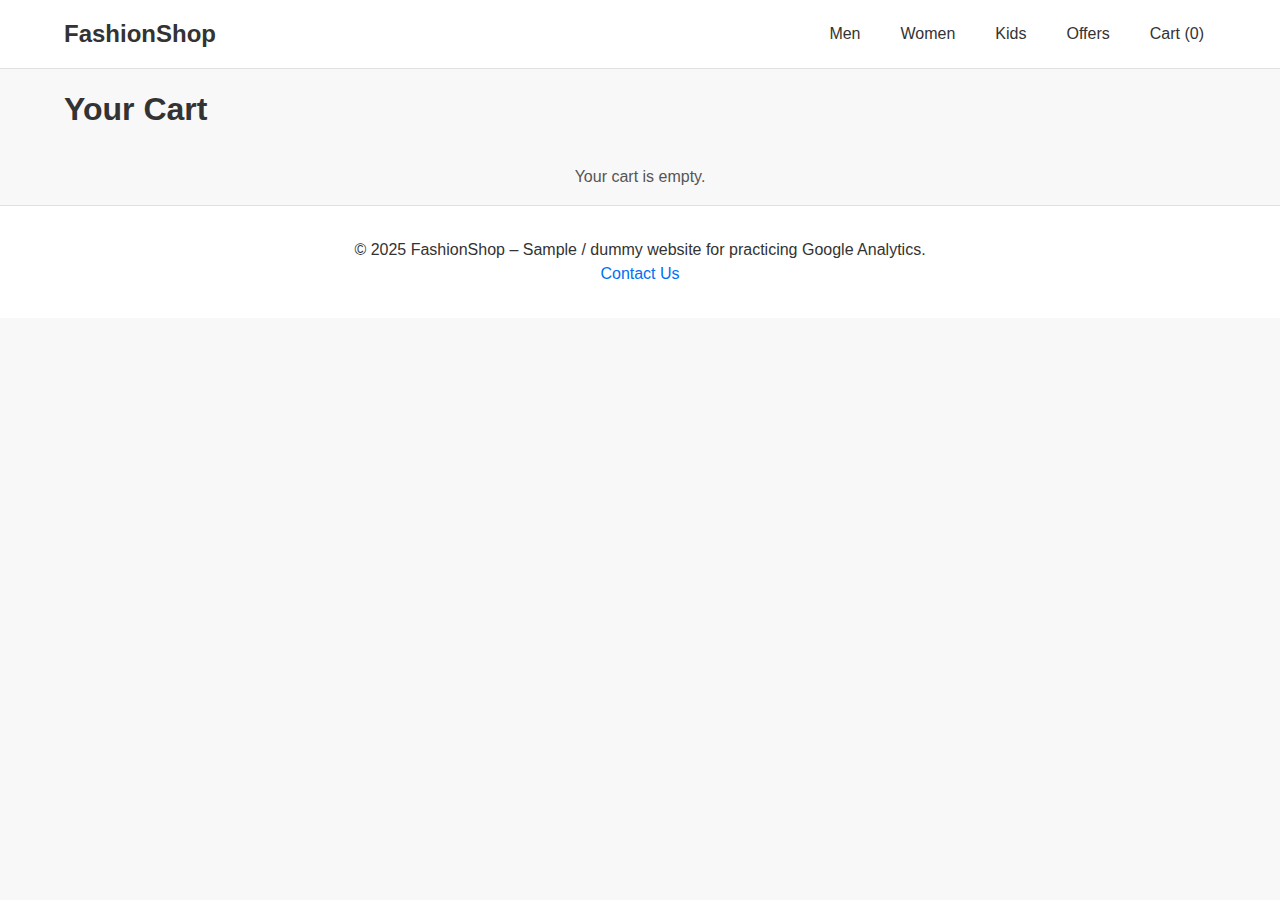
<file: cart.html>
<!DOCTYPE html>
<html lang="en">
  <head>
    <meta charset="UTF-8" />
    <meta name="viewport" content="width=device-width, initial-scale=1.0" />
    <title>Your Cart</title>
    <link rel="stylesheet" href="assets/style.css" />
    <script defer src="assets/app.js"></script>
  </head>
  <body>
    <header class="navbar">
      <div class="container">
        <a href="index.html" class="logo">FashionShop</a>
        <nav>
          <ul>
            <li><a href="category.html#men">Men</a></li>
            <li><a href="category.html#women">Women</a></li>
            <li><a href="category.html#kids">Kids</a></li>
            <li><a href="offers.html?offer=SUMMER_30">Offers</a></li>
            <li><a href="cart.html">Cart (<span id="nav-cart-count">0</span>)</a></li>
          </ul>
        </nav>
      </div>
    </header>
    <main>
      <section class="container">
        <h1>Your Cart</h1>
        <div id="cart-items"></div>
        <div id="cart-summary" class="cart-summary">
          <p>Total: $<span id="cart-total">0</span></p>
          <a id="checkout-btn" href="checkout.html" class="btn btn-primary">Begin Checkout</a>
        </div>
        <p id="empty-cart" class="empty-message">Your cart is empty.</p>
      </section>
    </main>
    <footer class="footer">
      <div class="container">
        <p>© 2025 FashionShop – Sample / dummy website for practicing Google Analytics.</p>
        <a href="contact.html">Contact Us</a>
      </div>
    </footer>
  </body>
</html>
</file>
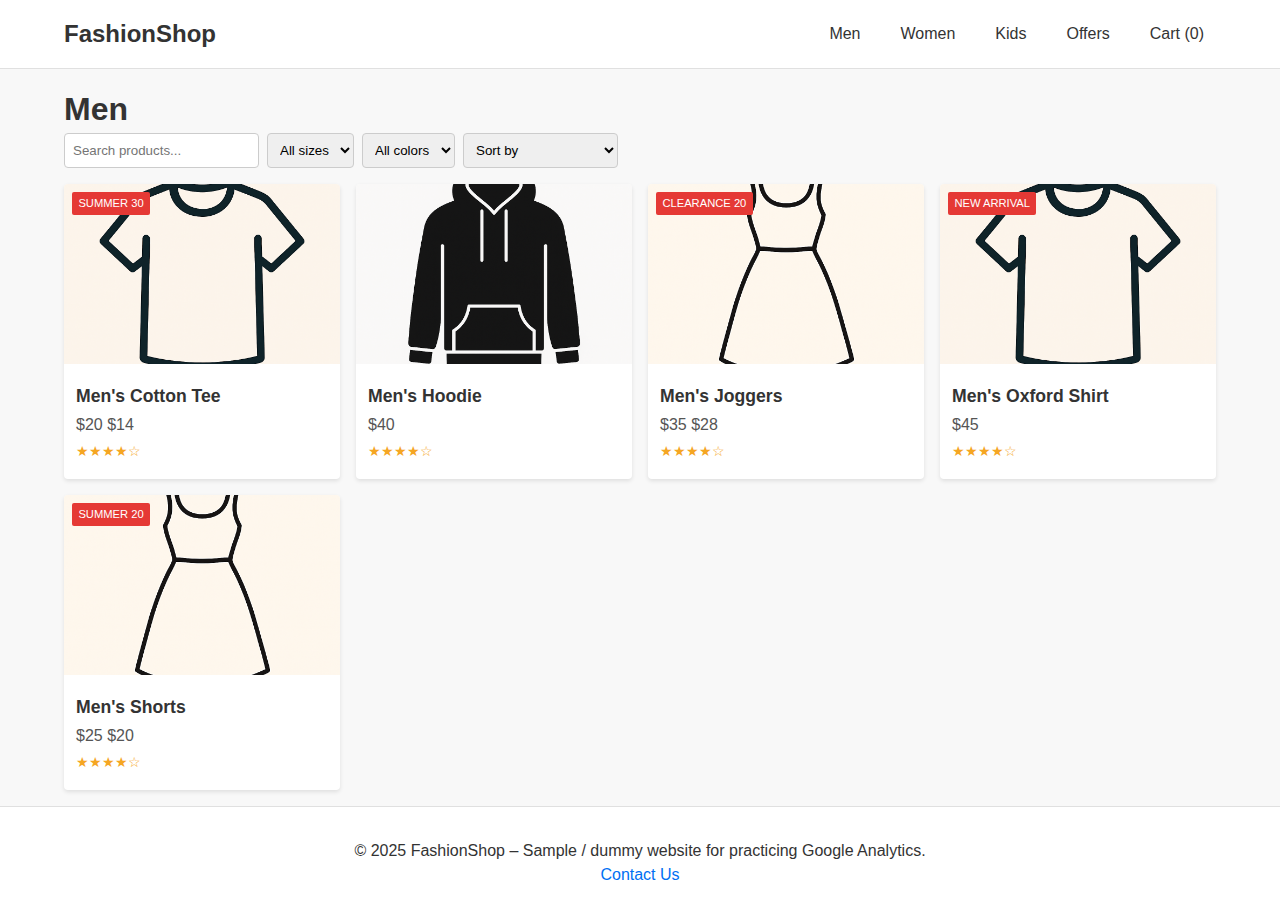
<file: category.html>
<!DOCTYPE html>
<html lang="en">
  <head>
    <meta charset="UTF-8" />
    <meta name="viewport" content="width=device-width, initial-scale=1.0" />
    <title>Shop Category</title>
    <link rel="stylesheet" href="assets/style.css" />
    <script defer src="assets/app.js"></script>
  </head>
  <body>
    <header class="navbar">
      <div class="container">
        <a href="index.html" class="logo">FashionShop</a>
        <nav>
          <ul>
            <li><a href="category.html#men">Men</a></li>
            <li><a href="category.html#women">Women</a></li>
            <li><a href="category.html#kids">Kids</a></li>
            <li><a href="offers.html?offer=SUMMER_30">Offers</a></li>
            <li><a href="cart.html">Cart (<span id="nav-cart-count">0</span>)</a></li>
          </ul>
        </nav>
      </div>
    </header>
    <main>
      <section class="container">
        <h1 id="category-title">Category</h1>
        <div class="filters">
          <input type="text" id="search-input" placeholder="Search products..." />
          <select id="size-filter">
            <option value="">All sizes</option>
            <option value="XS">XS</option>
            <option value="S">S</option>
            <option value="M">M</option>
            <option value="L">L</option>
            <option value="XL">XL</option>
            <option value="2T">2T</option>
            <option value="4T">4T</option>
            <option value="6Y">6Y</option>
            <option value="8Y">8Y</option>
          </select>
          <select id="color-filter">
            <option value="">All colors</option>
            <option value="Black">Black</option>
            <option value="White">White</option>
            <option value="Blue">Blue</option>
            <option value="Red">Red</option>
            <option value="Green">Green</option>
            <option value="Pink">Pink</option>
          </select>
          <select id="sort-select">
            <option value="">Sort by</option>
            <option value="price-asc">Price: Low to High</option>
            <option value="price-desc">Price: High to Low</option>
            <option value="rating-desc">Rating: High to Low</option>
          </select>
        </div>
        <div id="category-products" class="product-grid"></div>
      </section>
    </main>
    <footer class="footer">
      <div class="container">
        <p>© 2025 FashionShop – Sample / dummy website for practicing Google Analytics.</p>
        <a href="contact.html">Contact Us</a>
      </div>
    </footer>
  </body>
</html>
</file>
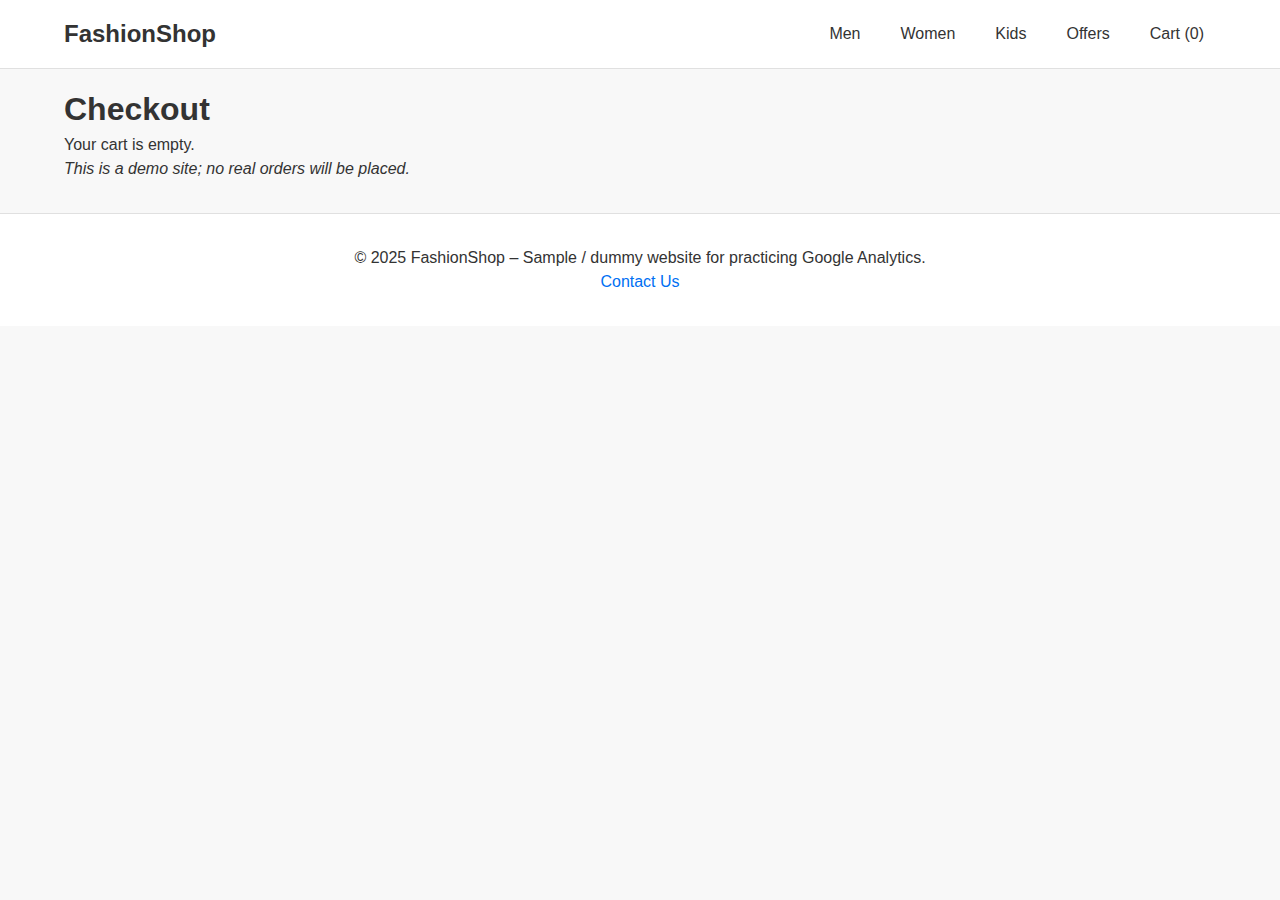
<file: checkout.html>
<!DOCTYPE html>
<html lang="en">
  <head>
    <!-- Google Tag Manager -->
    <script>
      (function(w,d,s,l,i){w[l]=w[l]||[];w[l].push({'gtm.start':
      new Date().getTime(),event:'gtm.js'});var f=d.getElementsByTagName(s)[0],
      j=d.createElement(s),dl=l!='dataLayer'?'&l='+l:'';j.async=true;j.src=
      'https://www.googletagmanager.com/gtm.js?id='+i+dl;f.parentNode.insertBefore(j,f);
      })(window,document,'script','dataLayer','GTM-NNP436WC');
    </script>
    <!-- End Google Tag Manager -->

    <meta charset="UTF-8" />
    <meta name="viewport" content="width=device-width, initial-scale=1.0" />
    <title>Checkout</title>
    <link rel="stylesheet" href="assets/style.css" />
    <script defer src="assets/app.js"></script>
  </head>
  <body>
    <!-- Google Tag Manager (noscript) -->
    <noscript>
      <iframe src="https://www.googletagmanager.com/ns.html?id=GTM-NNP436WC"
      height="0" width="0" style="display:none;visibility:hidden"></iframe>
    </noscript>
    <!-- End Google Tag Manager (noscript) -->

    <header class="navbar">
      <div class="container">
        <a href="index.html" class="logo">FashionShop</a>
        <nav>
          <ul>
            <li><a href="category.html#men">Men</a></li>
            <li><a href="category.html#women">Women</a></li>
            <li><a href="category.html#kids">Kids</a></li>
            <li><a href="offers.html?offer=SUMMER_30">Offers</a></li>
            <li><a href="cart.html">Cart (<span id="nav-cart-count">0</span>)</a></li>
          </ul>
        </nav>
      </div>
    </header>
    <main>
      <section class="container">
        <h1>Checkout</h1>
        <div id="order-summary"></div>
        <p><em>This is a demo site; no real orders will be placed.</em></p>
        <button id="place-order" class="btn btn-primary">Place Order</button>
        <p id="order-message" class="order-message"></p>
      </section>
    </main>
    <footer class="footer">
      <div class="container">
        <p>© 2025 FashionShop – Sample / dummy website for practicing Google Analytics.</p>
        <a href="contact.html">Contact Us</a>
      </div>
    </footer>
  </body>
</html>
</file>
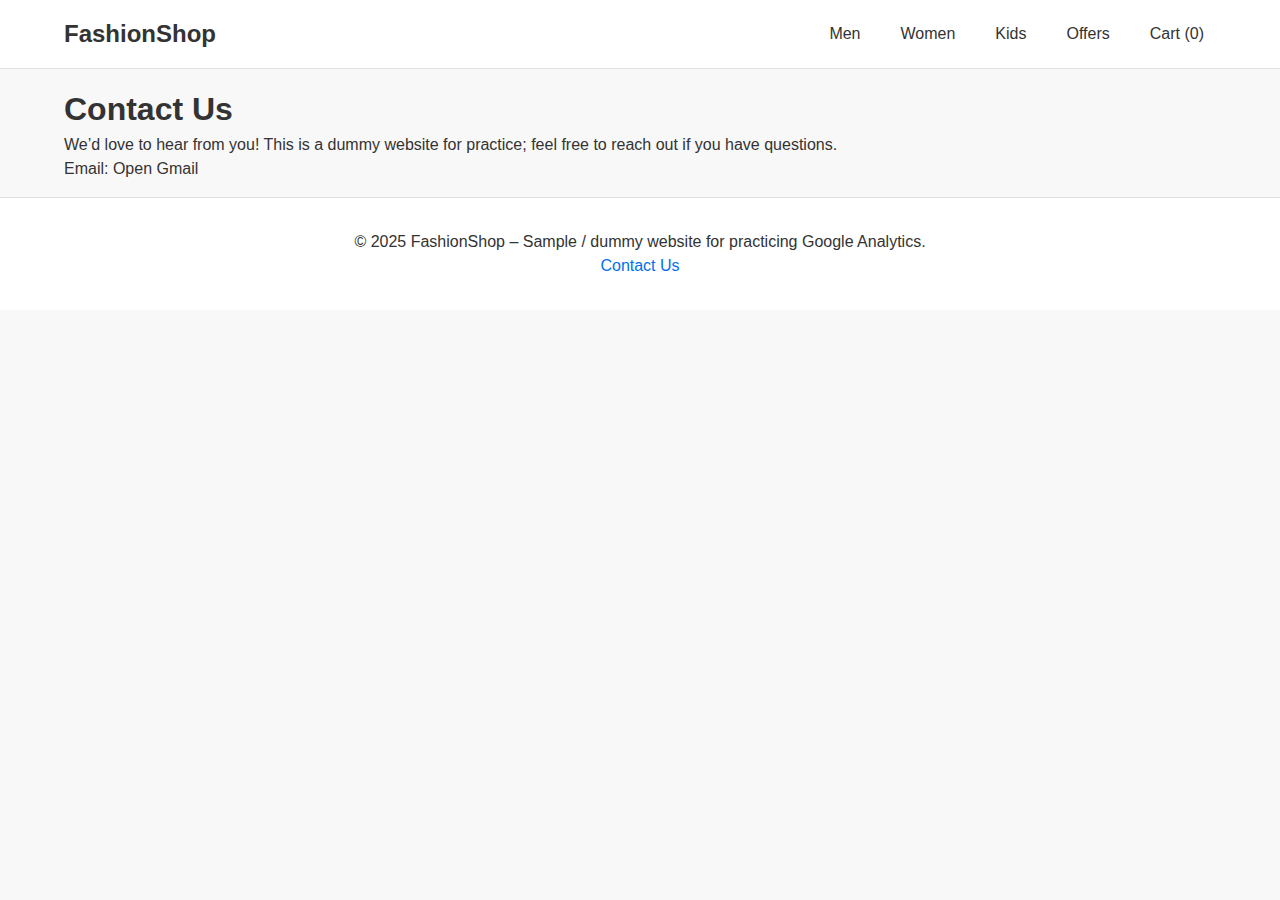
<file: contact.html>
<!DOCTYPE html>
<html lang="en">
  <head>
    <!-- Google Tag Manager -->
    <script>
      (function(w,d,s,l,i){w[l]=w[l]||[];w[l].push({'gtm.start':
      new Date().getTime(),event:'gtm.js'});var f=d.getElementsByTagName(s)[0],
      j=d.createElement(s),dl=l!='dataLayer'?'&l='+l:'';j.async=true;j.src=
      'https://www.googletagmanager.com/gtm.js?id='+i+dl;f.parentNode.insertBefore(j,f);
      })(window,document,'script','dataLayer','GTM-NNP436WC');
    </script>
    <!-- End Google Tag Manager -->

    <meta charset="UTF-8" />
    <meta name="viewport" content="width=device-width, initial-scale=1.0" />
    <title>Contact Us</title>
    <link rel="stylesheet" href="assets/style.css" />
    <script defer src="assets/app.js"></script>
  </head>
  <body>
    <!-- Google Tag Manager (noscript) -->
    <noscript>
      <iframe src="https://www.googletagmanager.com/ns.html?id=GTM-NNP436WC"
      height="0" width="0" style="display:none;visibility:hidden"></iframe>
    </noscript>
    <!-- End Google Tag Manager (noscript) -->

    <header class="navbar">
      <div class="container">
        <a href="index.html" class="logo">FashionShop</a>
        <nav>
          <ul>
            <li><a href="category.html#men">Men</a></li>
            <li><a href="category.html#women">Women</a></li>
            <li><a href="category.html#kids">Kids</a></li>
            <li><a href="offers.html?offer=SUMMER_30">Offers</a></li>
            <li><a href="cart.html">Cart (<span id="nav-cart-count">0</span>)</a></li>
          </ul>
        </nav>
      </div>
    </header>
    <main>
      <section class="container contact">
        <h1>Contact Us</h1>
        <p>We’d love to hear from you! This is a dummy website for practice; feel free to reach out if you have questions.</p>
        <div class="contact-info">
          <p>Email: <a href="https://www.gmail.com" target="_blank" rel="noopener">Open Gmail</a></p>
        </div>
      </section>
    </main>
    <footer class="footer">
      <div class="container">
        <p>© 2025 FashionShop – Sample / dummy website for practicing Google Analytics.</p>
        <a href="contact.html">Contact Us</a>
      </div>
    </footer>
  </body>
</html>
</file>
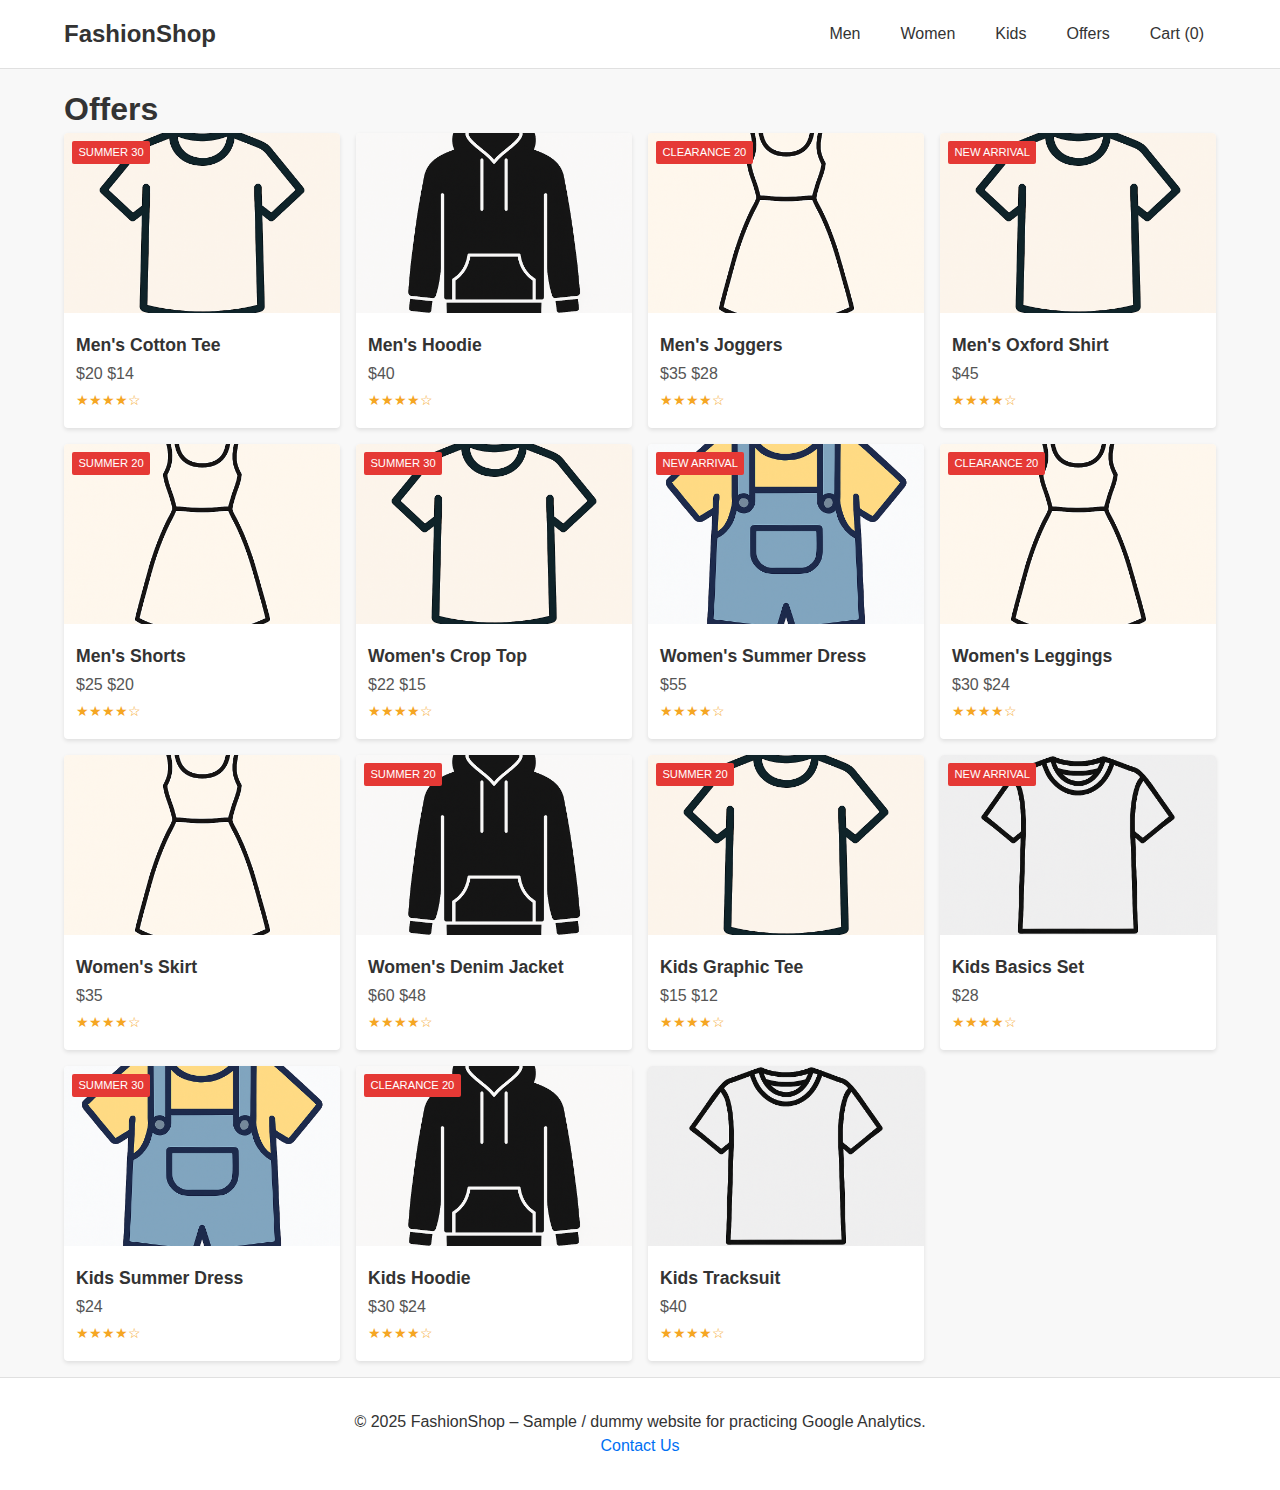
<file: offers.html>
<!DOCTYPE html>
<html lang="en">
  <head>
    <!-- Google Tag Manager -->
<script>(function(w,d,s,l,i){w[l]=w[l]||[];w[l].push({'gtm.start':
new Date().getTime(),event:'gtm.js'});var f=d.getElementsByTagName(s)[0],
j=d.createElement(s),dl=l!='dataLayer'?'&l='+l:'';j.async=true;j.src=
'https://www.googletagmanager.com/gtm.js?id='+i+dl;f.parentNode.insertBefore(j,f);
})(window,document,'script','dataLayer','GTM-MW98V467');</script>
<!-- End Google Tag Manager -->
    <meta charset="UTF-8" />
    <meta name="viewport" content="width=device-width, initial-scale=1.0" />
    <title>Special Offers</title>
    <link rel="stylesheet" href="assets/style.css" />
    <script defer src="assets/app.js"></script>
  </head>
  <body>
    <header class="navbar">
      <div class="container">
        <a href="index.html" class="logo">FashionShop</a>
        <nav>
          <ul>
            <li><a href="category.html#men">Men</a></li>
            <li><a href="category.html#women">Women</a></li>
            <li><a href="category.html#kids">Kids</a></li>
            <li><a href="offers.html?offer=SUMMER_30">Offers</a></li>
            <li><a href="cart.html">Cart (<span id="nav-cart-count">0</span>)</a></li>
          </ul>
        </nav>
      </div>
    </header>
    <main>
      <section class="container">
        <h1 id="offers-title">Offers</h1>
        <div id="offer-products" class="product-grid"></div>
      </section>
    </main>
    <footer class="footer">
      <div class="container">
        <p>© 2025 FashionShop – Sample / dummy website for practicing Google Analytics.</p>
        <a href="contact.html">Contact Us</a>
      </div>
    </footer>
  </body>
  <!-- Google Tag Manager (noscript) -->
<noscript><iframe src="https://www.googletagmanager.com/ns.html?id=GTM-MW98V467"
height="0" width="0" style="display:none;visibility:hidden"></iframe></noscript>
<!-- End Google Tag Manager (noscript) -->
</html>
</file>
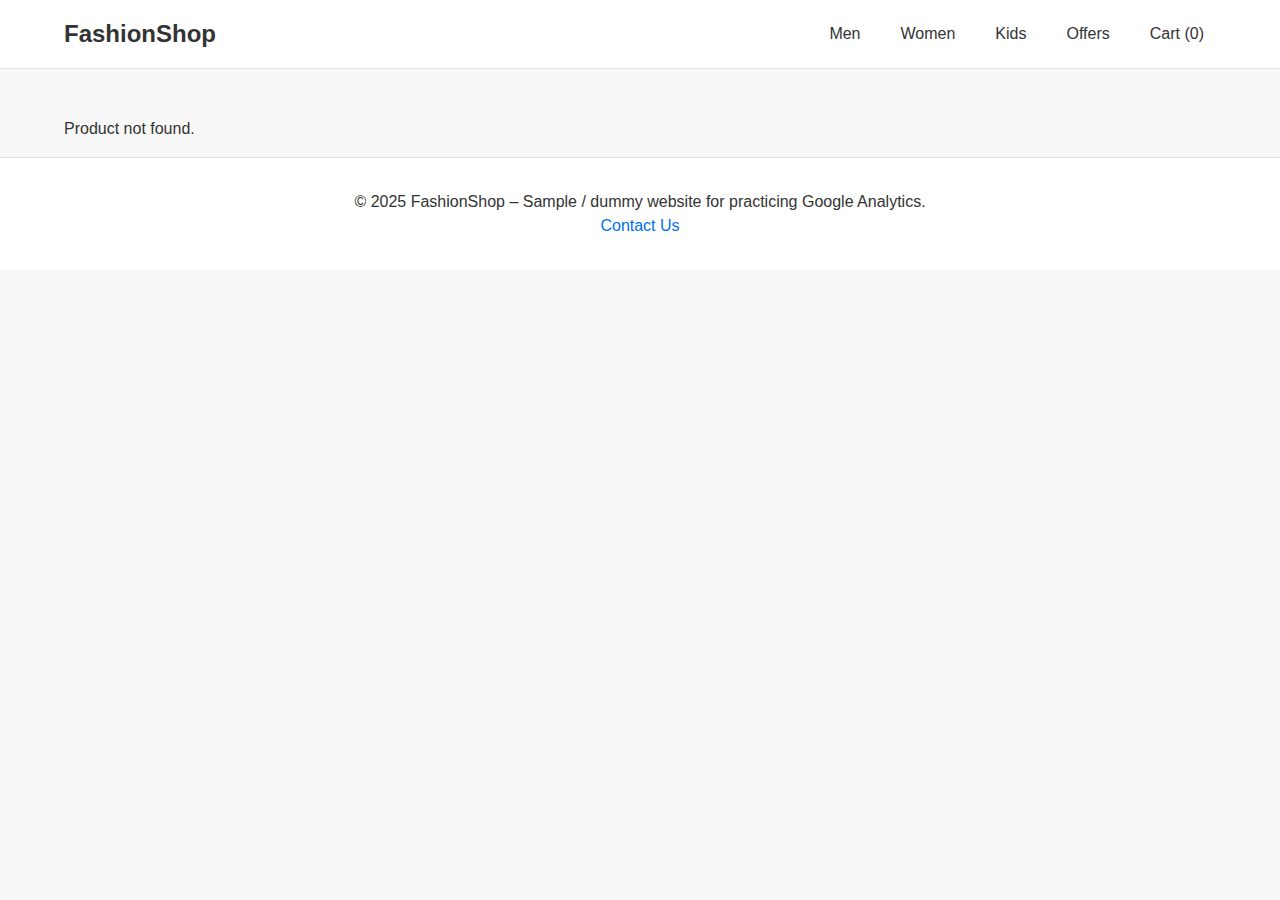
<file: product.html>
<!DOCTYPE html>
<html lang="en">
  <head>
    <!-- Google Tag Manager -->
<script>(function(w,d,s,l,i){w[l]=w[l]||[];w[l].push({'gtm.start':
new Date().getTime(),event:'gtm.js'});var f=d.getElementsByTagName(s)[0],
j=d.createElement(s),dl=l!='dataLayer'?'&l='+l:'';j.async=true;j.src=
'https://www.googletagmanager.com/gtm.js?id='+i+dl;f.parentNode.insertBefore(j,f);
})(window,document,'script','dataLayer','GTM-MW98V467');</script>
<!-- End Google Tag Manager -->
    <meta charset="UTF-8" />
    <meta name="viewport" content="width=device-width, initial-scale=1.0" />
    <title>Product Details</title>
    <link rel="stylesheet" href="assets/style.css" />
    <script defer src="assets/app.js"></script>
  </head>
  <body>
    <header class="navbar">
      <div class="container">
        <a href="index.html" class="logo">FashionShop</a>
        <nav>
          <ul>
            <li><a href="category.html#men">Men</a></li>
            <li><a href="category.html#women">Women</a></li>
            <li><a href="category.html#kids">Kids</a></li>
            <li><a href="offers.html?offer=SUMMER_30">Offers</a></li>
            <li><a href="cart.html">Cart (<span id="nav-cart-count">0</span>)</a></li>
          </ul>
        </nav>
      </div>
    </header>
    <main>
      <section class="container product-detail">
        <div class="product-gallery">
          <img id="product-image" alt="Product image" />
        </div>
        <div class="product-info">
          <h1 id="product-name"></h1>
          <p id="product-price"></p>
          <div class="rating" id="product-rating"></div>
          <p><strong>Sizes:</strong></p>
          <div id="size-options" class="options"></div>
          <p><strong>Colors:</strong></p>
          <div id="color-options" class="options"></div>
          <button id="add-to-cart" class="btn btn-primary">Add to Cart</button>
          <button id="see-reviews" class="btn btn-secondary">See Reviews</button>
        </div>
      </section>
      <!-- Reviews Drawer -->
      <div id="reviews-drawer" class="drawer">
        <div class="drawer-content">
          <button id="close-reviews" class="close-btn">×</button>
          <h2>Reviews</h2>
          <div id="reviews-list"></div>
        </div>
      </div>
    </main>
    <footer class="footer">
      <div class="container">
        <p>© 2025 FashionShop – Sample / dummy website for practicing Google Analytics.</p>
        <a href="contact.html">Contact Us</a>
      </div>
    </footer>
  </body>
  <!-- Google Tag Manager (noscript) -->
<noscript><iframe src="https://www.googletagmanager.com/ns.html?id=GTM-MW98V467"
height="0" width="0" style="display:none;visibility:hidden"></iframe></noscript>
<!-- End Google Tag Manager (noscript) -->
</html>
</file>
<file: assets/style.css>
/* Base styling */
* {
  box-sizing: border-box;
  margin: 0;
  padding: 0;
}
/* Category images override */
.category-grid .category-card:nth-child(1) .category-img {
  background-image: url('assets/images/men.png') !important;
}
.category-grid .category-card:nth-child(2) .category-img {
  background-image: url('assets/images/women.png') !important;
}
.category-grid .category-card:nth-child(3) .category-img {
  background-image: url('assets/images/kids.png') !important;
}

body {
  font-family: Arial, sans-serif;
  line-height: 1.5;
  color: #333;
  background-color: #f8f8f8;
}

a {
  color: inherit;
  text-decoration: none;
}

.container {
  width: 90%;
  max-width: 1200px;
  margin: 0 auto;
  padding: 1rem 0;
}

/* Navigation */
.navbar {
  background-color: #fff;
  border-bottom: 1px solid #e0e0e0;
  position: sticky;
  top: 0;
  z-index: 10;
}

.navbar .container {
  display: flex;
  justify-content: space-between;
  align-items: center;
}

.logo {
  font-size: 1.5rem;
  font-weight: bold;
}

.navbar ul {
  display: flex;
  list-style: none;
  gap: 1rem;
}

.navbar li a {
  padding: 0.5rem 0.75rem;
  border-radius: 4px;
  transition: background-color 0.2s;
}
.navbar li a:hover {
  background-color: #f0f0f0;
}

/* Hero section */
.hero {
  background-image: url('https://source.unsplash.com/1600x600/?fashion,sale');
  background-size: cover;
  background-position: center;
  color: #fff;
  padding: 4rem 0;
  text-align: center;
  position: relative;
}
.hero::after {
  content: '';
  position: absolute;
  top: 0;
  left: 0;
  width: 100%;
  height: 100%;
  background: rgba(0, 0, 0, 0.4);
}
.hero-content {
  position: relative;
  z-index: 1;
}
.hero h1 {
  font-size: 2.5rem;
  margin-bottom: 1rem;
}
.hero p {
  font-size: 1.2rem;
  margin-bottom: 2rem;
}

/* Buttons */
.btn {
  display: inline-block;
  padding: 0.75rem 1.5rem;
  border-radius: 4px;
  font-weight: bold;
  cursor: pointer;
  text-align: center;
  transition: background-color 0.2s, color 0.2s;
}
.btn-primary {
  background-color: #0070f3;
  color: #fff;
}
.btn-primary:hover {
  background-color: #0059c1;
}
.btn-secondary {
  background-color: #e0e0e0;
  color: #333;
}
.btn-secondary:hover {
  background-color: #c2c2c2;
}

/* Categories */
.categories h2 {
  margin-bottom: 1rem;
  text-align: center;
}
.category-grid {
  display: flex;
  flex-wrap: wrap;
  gap: 1rem;
  justify-content: center;
}
.category-card {
  background-color: #fff;
  border-radius: 4px;
  overflow: hidden;
  width: 30%;
  min-width: 250px;
  text-align: center;
  transition: transform 0.2s;
  box-shadow: 0 2px 6px rgba(0, 0, 0, 0.1);
}
.category-card:hover {
  transform: translateY(-3px);
}
.category-img {
  width: 100%;
  height: 150px;
  background-size: cover;
  background-position: center;
}
.category-card h3 {
  margin: 0.75rem 0;
  font-size: 1.2rem;
}

/* Products */
.product-grid {
  display: grid;
  grid-template-columns: repeat(auto-fit, minmax(220px, 1fr));
  gap: 1rem;
}

.product-card {
  background-color: #fff;
  border-radius: 4px;
  overflow: hidden;
  box-shadow: 0 2px 4px rgba(0, 0, 0, 0.1);
  transition: transform 0.2s;
}
.product-card:hover {
  transform: translateY(-3px);
}
.product-card img {
  width: 100%;
  height: 180px;
  object-fit: cover;
}
.product-card .product-info {
  padding: 0.75rem;
}
.product-card h3 {
  font-size: 1.1rem;
  margin-bottom: 0.25rem;
}
.product-card p {
  margin-bottom: 0.25rem;
  color: #555;
}
.rating-stars {
  color: #f5a623;
  font-size: 0.9rem;
  margin-bottom: 0.25rem;
}
.offer-badge {
  background-color: #e53935;
  color: #fff;
  font-size: 0.7rem;
  padding: 0.2rem 0.4rem;
  border-radius: 2px;
  position: absolute;
  top: 8px;
  left: 8px;
}

/* Filters */
.filters {
  display: flex;
  flex-wrap: wrap;
  gap: 0.5rem;
  margin-bottom: 1rem;
}
.filters input,
.filters select {
  padding: 0.5rem;
  border: 1px solid #ccc;
  border-radius: 4px;
}

/* Product detail */
.product-detail {
  display: flex;
  flex-wrap: wrap;
  gap: 2rem;
  margin-top: 2rem;
}
.product-gallery img {
  width: 100%;
  max-width: 400px;
  border-radius: 4px;
  object-fit: cover;
}
.product-info {
  flex: 1;
  min-width: 280px;
}
.product-info h1 {
  margin-bottom: 0.5rem;
}
.product-info p {
  margin: 0.25rem 0;
}
.options {
  display: flex;
  flex-wrap: wrap;
  gap: 0.5rem;
  margin-bottom: 1rem;
}
.options button {
  padding: 0.4rem 0.8rem;
  border: 1px solid #ccc;
  border-radius: 4px;
  background-color: #fff;
  cursor: pointer;
}
.options button.active {
  background-color: #0070f3;
  color: #fff;
  border-color: #0070f3;
}

/* Drawer */
.drawer {
  position: fixed;
  bottom: -100%;
  left: 0;
  width: 100%;
  background-color: #fff;
  border-top: 2px solid #ccc;
  max-height: 80%;
  overflow-y: auto;
  transition: bottom 0.3s;
  z-index: 100;
}
.drawer.open {
  bottom: 0;
}
.drawer-content {
  padding: 1rem;
}
.close-btn {
  float: right;
  background: none;
  border: none;
  font-size: 1.5rem;
  cursor: pointer;
}
.review {
  border-bottom: 1px solid #eee;
  padding: 0.5rem 0;
}
.review:last-child {
  border-bottom: none;
}

/* Cart */
.cart-summary {
  margin-top: 1rem;
  text-align: right;
}
.cart-item {
  display: flex;
  align-items: center;
  margin-bottom: 1rem;
  background-color: #fff;
  padding: 0.5rem;
  border-radius: 4px;
  box-shadow: 0 1px 3px rgba(0, 0, 0, 0.1);
}
.cart-item img {
  width: 80px;
  height: 80px;
  object-fit: cover;
  border-radius: 4px;
  margin-right: 1rem;
}
.cart-item-info {
  flex: 1;
}
.quantity-controls {
  display: flex;
  align-items: center;
  gap: 0.25rem;
}
.quantity-controls button {
  padding: 0.25rem 0.5rem;
  border: 1px solid #ccc;
  background-color: #fff;
  cursor: pointer;
  border-radius: 4px;
}
.quantity-controls span {
  min-width: 20px;
  text-align: center;
}
.empty-message {
  text-align: center;
  color: #555;
  margin-top: 2rem;
}
.order-message {
  margin-top: 1rem;
  font-weight: bold;
  color: #0070f3;
}

/* Footer */
.footer {
  background-color: #fff;
  border-top: 1px solid #e0e0e0;
  padding: 1rem 0;
  text-align: center;
}
.footer a {
  color: #0070f3;
}

/* Responsive */
@media (max-width: 768px) {
  .navbar ul {
    flex-wrap: wrap;
    gap: 0.5rem;
  }
  .category-card {
    width: 100%;
  }
  .product-detail {
    flex-direction: column;
  }
}
</file>
